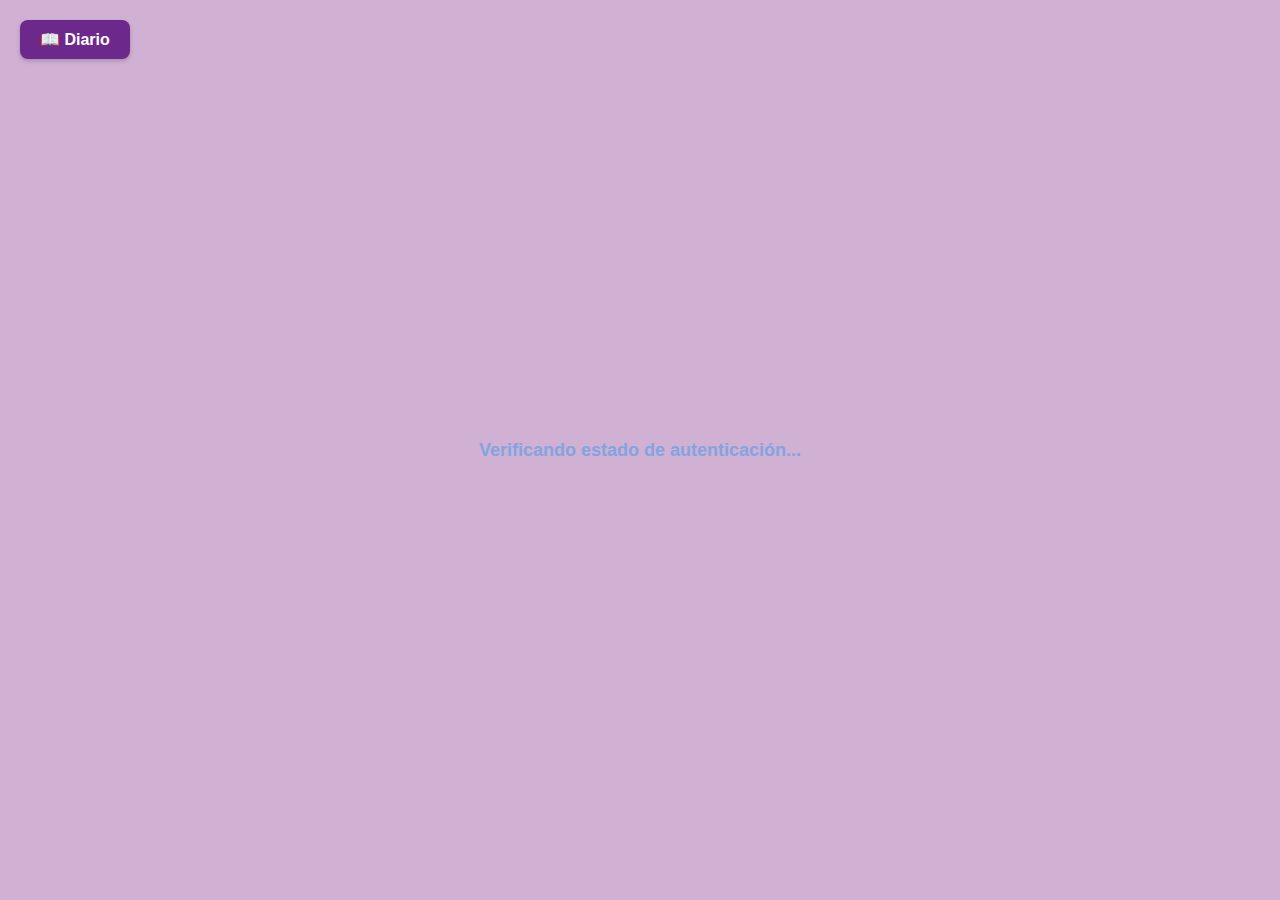
<file: home.html>
<!DOCTYPE html>
<html lang="es">
<head>
    <meta charset="UTF-8">
    <meta name="viewport" content="width=device-width, initial-scale=1.0">
    <title>Inicio Oficial - Contenido Privado</title>
    
    <style>
        /* Estilos base */
        body {
            display: flex;
            justify-content: center;
            align-items: center;
            min-height: 100vh;
            margin: 0;
            flex-direction: column;
            font-family: 'Inter', sans-serif;
            background-color: #d0b0d3;
            color: #333;
            position: relative; /* Necesario para el botón absoluto */
        }

        /* Botón Diario - Superior Izquierda */
        .nav-btn {
            position: absolute;
            top: 20px;
            left: 20px;
            padding: 10px 20px;
            background-color: #6c298b;
            color: white;
            text-decoration: none;
            border-radius: 8px;
            font-weight: bold;
            box-shadow: 0 2px 4px rgba(0,0,0,0.2);
            transition: background-color 0.3s;
        }
        
        .nav-btn:hover {
            background-color: #55495c;
        }

        /* Contenedor de Contenido Privado */
        .private-content {
            padding: 30px;
            border-radius: 12px;
            box-shadow: 0 10px 15px -3px rgba(0, 0, 0, 0.1), 0 4px 6px -2px rgba(0, 0, 0, 0.05);
            background-color: #ffffff;
            width: 90%;
            max-width: 500px;
            text-align: center;
        }
        
        .message {
            font-size: 24px;
            margin-bottom: 20px; 
            color: #3b82f6; 
            font-weight: 700;
        }

        .logout-button {
            padding: 12px 24px;
            font-size: 18px;
            font-weight: bold;
            color: #ffffff;
            background-color: #ef4444;
            border: none;
            border-radius: 8px;
            cursor: pointer;
            box-shadow: 0 4px 6px rgba(0, 0, 0, 0.1);
            transition: background-color 0.3s ease;
            margin-top: 20px;
        }

        .logout-button:hover {
            background-color: #dc2626;
        }

        #loadingMessage {
            font-size: 18px;
            color: #82a5e0;
            font-weight: bold;
        }

        .hidden {
            display: none;
        }
    </style>
</head>
<body>
    
    <!-- Botón de Navegación -->
    <a href="diario.html" class="nav-btn">📖 Diario</a>

    <!-- Mensaje de carga inicial -->
    <div id="loadingMessage">Verificando estado de autenticación...</div>

    <!-- Contenido Privado -->
    <div id="privateContent" class="private-content hidden">
        <h2 class="message">¡Bienvenido al Inicio Oficial!</h2>
        
        <p class="text-lg mb-4">
            Has iniciado sesión exitosamente como: 
            <span id="userEmailDisplay" class="font-bold text-gray-700" style="font-weight: bold;"></span>
        </p>
        
        <p class="text-gray-500 mb-6" style="color: #6b7280;">Este es el contenido privado de la aplicación.</p>
        
        <button id="logoutBtn" class="logout-button">Cerrar Sesión</button>
    </div>

    <script type="module" src="scripts.js"></script>
</body>
</html>
</file>
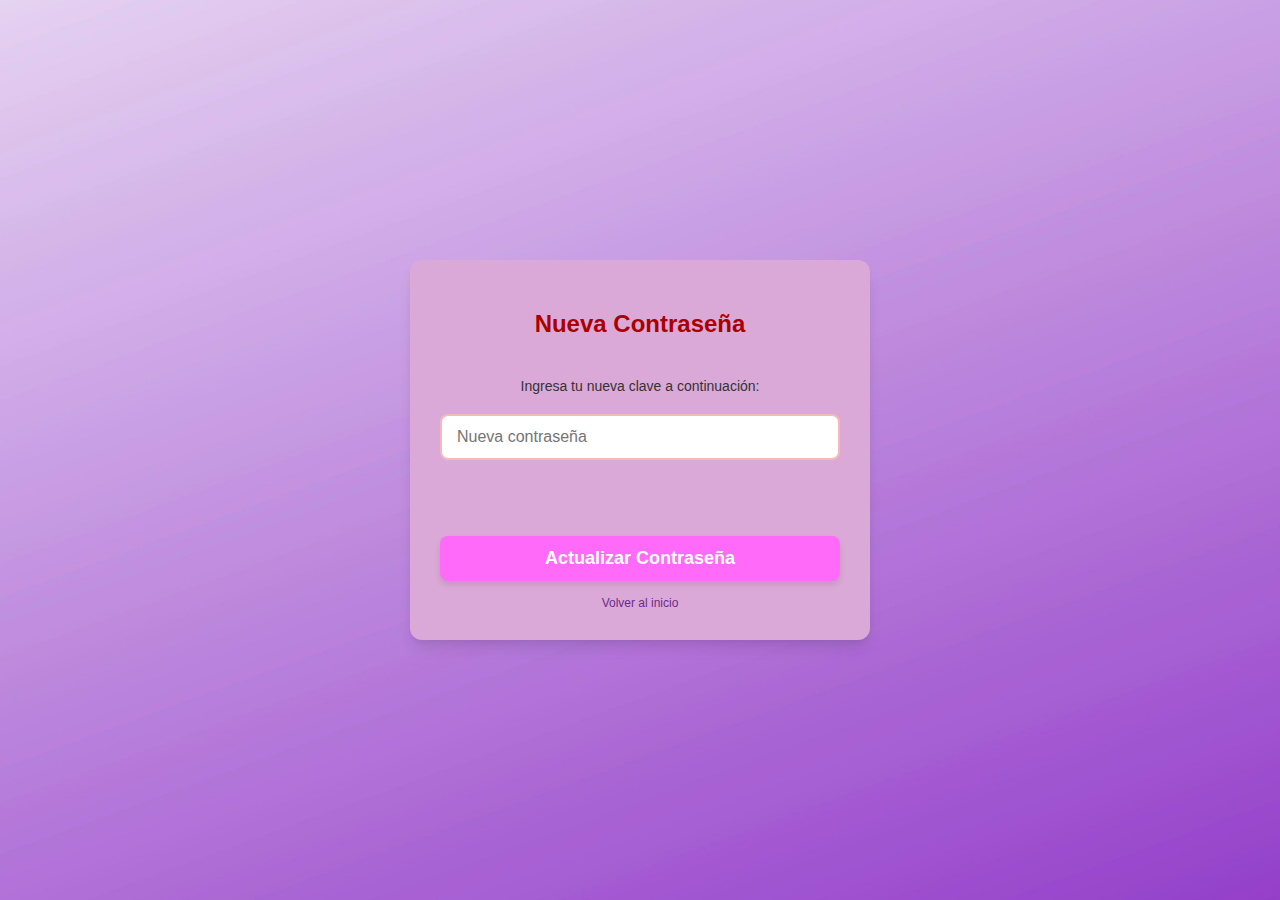
<file: reset-password.html>
<!DOCTYPE html>
<html lang="es">
<head>
    <meta charset="UTF-8">
    <meta name="viewport" content="width=device-width, initial-scale=1.0">
    <title>Restablecer Contraseña</title>
    <link rel="stylesheet" href="styles.css">
    <style>
        body {
            display: flex;
            justify-content: center;
            align-items: center;
            min-height: 100vh;
            margin: 0;
            flex-direction: column;
            font-family: sans-serif;
            color: #333;
            background-image: url('fondo.jpg');
            background-size: cover;
            background-position: center;
            background-repeat: no-repeat;
        }

        .auth-container {
            padding: 30px;
            border-radius: 12px;
            box-shadow: 0 10px 15px -3px rgba(0, 0, 0, 0.1), 0 4px 6px -2px rgba(0, 0, 0, 0.05);
            background-color: #dba9d7;
            width: 90%;
            max-width: 400px;
            text-align: center;
        }

        .message {
            font-size: 24px;
            margin-bottom: 40px; 
            color: #ac0000;
            font-weight: 700;
        }

        .password-input {
            padding: 12px 15px;
            font-size: 16px;
            border: 2px solid #f5b9b9;
            border-radius: 8px;
            width: 100%;
            box-sizing: border-box;
            margin-bottom: 15px;
            outline: none;
            transition: border-color 0.3s ease, box-shadow 0.3s ease;
        }

        .password-input:focus {
            border-color: #f581ff;
            box-shadow: 0 0 8px rgba(108, 41, 139, 0.5);
        }

        .confirm-button {
            padding: 12px 24px;
            font-size: 18px;
            font-weight: bold;
            color: #ffffff;
            background-color: hsl(303, 100%, 71%);
            border: none;
            border-radius: 8px;
            cursor: pointer;
            width: 100%;
            box-shadow: 0 4px 6px rgba(0, 0, 0, 0.1);
            transition: background-color 0.3s ease;
            margin-top: 10px; 
        }

        .confirm-button:hover {
            background-color: #3b0032;
        }

        #resetMessage {
            margin-top: 15px;
            font-weight: bold;
            color: #6c298b;
            min-height: 20px;
        }
    </style>
</head>
<body>
    <div class="auth-container">
        <h2 class="message">Nueva Contraseña</h2>
        
        <p style="margin-bottom: 20px; font-size: 14px;">Ingresa tu nueva clave a continuación:</p>

        <input type="password" id="newPasswordInput" class="password-input" placeholder="Nueva contraseña">

        <p id="resetMessage"></p>
        
        <button id="updateBtn" class="confirm-button">Actualizar Contraseña</button>
        
        <a href="index.html" style="display: block; margin-top: 15px; font-size: 12px; color: #6c298b; text-decoration: none;">Volver al inicio</a>
    </div>

    <script type="module" src="scripts.js"></script>
</body>
</html>
</file>
<file: styles.css>
body {
    /* CÓDIGO DE COLOR DE FONDO DIRECTO*/
    background-color: #e2b2ee; 
}


/* Estilos CSS para el efecto de flores */
.falling-flower {
    position: absolute;
    top: -50px; /* Empieza fuera de la vista */
    color: #ff69b4; /* Color rosa */
    user-select: none;
    z-index: 0; 
    opacity: 0.8;
    /* Modificamos la animación para incluir la rotación */
    animation: fall linear forwards, rotate-flower linear forwards;
}
@keyframes fall {
    to {
        transform: translateY(105vh) var(--final-rotation, rotate(0deg)); /* Incorpora la rotación final */
        opacity: 0;
    }
}
/* Nueva keyframe para la rotación */
@keyframes rotate-flower {
    from {
        transform: translateY(-50px) rotate(var(--random-rotation-start));
    }
    to {
        transform: translateY(105vh) rotate(var(--random-rotation-end));
    }
}
/* --- ESTILOS PARA EL ESTALLIDO DE CORAZONES --- */
.burst-heart {
    position: absolute;
    pointer-events: none; /* Ignorar clics para que no interfieran */
    user-select: none;
    transition: transform 0.8s ease-out, opacity 0.8s ease-out; /* Animación de 0.8s */
    z-index: 5; /* Asegura que esté por encima de las flores */
    transform: translate(0, 0) rotate(0deg); /* Estado inicial */
}

/* Estilos principales */
body {
    display: flex;
    flex-direction: column;
    align-items: center;
    min-height: 100vh;
    margin: 0;
    font-family: 'Comic Sans MS', 'Inter', sans-serif; /* Fuente más juguetona */
    background-color: #f0dcef; /* Rosa muy claro */
    color: #5d3f6a; /* Morado suave */
    overflow-x: hidden; 
    position: relative; 
}
/* NUEVO: Previene el desplazamiento del contenido principal cuando el modal está activo */
body.modal-open {
    overflow: hidden; /* Evita el scroll vertical */
    position: fixed; /* Fija la posición del viewport */
    top: 0;
    left: 0;
    width: 100%;
    height: 100%;
    /* Mantiene el body en su posición actual para evitar saltos */
    /* Si estás usando scroll para el contenido principal, necesitarás un JS más complejo,
       pero para un fix rápido, esto funciona en muchos casos. */
}

/* Contenedor principal de la página privada */
.diario-content {
    width: 90%;
    max-width: 1000px;
    padding: 20px;
    display: flex;
    flex-direction: column;
    align-items: center;
    flex-grow: 1; 
    z-index: 1; 
    background-color: transparent; 
}
/* Título Principal */
.main-title {
    font-size: 2.8rem; /* Un poco más grande */
    color: #88399e; /* Morado vibrante */
    margin: 20px 0 40px 0;
    font-weight: 800;
    text-align: center;
    width: 100%;
    text-shadow: 2px 2px 4px rgba(255, 255, 255, 0.7); /* Sombra suave para "pop" */
}

/* Agrupar botones para espaciado y centrado */
.button-group {
    display: flex;
    flex-direction: column; /* Apilados verticalmente */
    gap: 15px; /* Espacio entre botones */
    margin-top: auto; /* Empuja el grupo hacia el final del flex container */
    margin-bottom: 20px;
    width: 90%;
    max-width: 300px;
    align-items: center;
}

/* Estilo base para botones y enlaces de navegación */
.nav-btn {
    padding: 12px 24px;
    background-color: #ff91a4; /* Rosa pastel */
    color: white;
    text-decoration: none;
    border-radius: 25px; /* Más redondeado */
    font-weight: bold;
    box-shadow: 0 5px 15px rgba(0,0,0,0.15); /* Sombra más pronunciada */
    transition: background-color 0.3s ease, transform 0.2s ease;
    display: block; 
    width: 100%;
    box-sizing: border-box;
    text-align: center;
    letter-spacing: 1px;
    text-transform: uppercase;
}
.nav-btn:hover:not(:disabled) { 
    background-color: #ff1f1f; /* Rosa más oscuro al pasar el ratón */
    transform: translateY(-3px); /* Efecto "lift" */
}
.nav-btn:disabled {
    cursor: not-allowed;
    opacity: 0.6;
    transform: none;
    box-shadow: none;
}

/* Estilo específico para el botón Ver Diario */
.view-btn {
     background-color: #8445e9; /* Azul celeste pastel */
}
.view-btn:hover {
     background-color: #87c7ff; /* Azul más oscuro */
}

/* NUEVO: Estilo para el botón Compartir */
.share-btn {
     background-color: #5ef5f5; /* Amarillo soleado */
}
.share-btn:hover {
     background-color: #fbbf24; /* Amarillo más oscuro */
}
/* Ajuste de tamaño para móviles */
@media (max-width: 640px) {
    .main-title {
        font-size: 1.75rem;
    }
}
#loadingMessage {
    position: fixed;
    top: 50%;
    left: 50%;
    transform: translate(-50%, -50%);
    font-size: 18px;
    color: #82a5e0;
    font-weight: bold;
    z-index: 10;
}
.hidden { display: none !important; }

/* --- MODAL Y CALENDARIO (KAWAII) --- */
.modal-overlay {
    position: fixed;
    top: 0;
    left: 0;
    width: 100%;
    height: 100%;
    background: rgba(255, 228, 230, 0.8); /* Fondo semitransparente rosa claro */
    display: flex;
    justify-content: center;
    align-items: center;
    z-index: 1000;
}
.calendar-modal {
    background-color: #ffffff;
    padding: 30px; /* Más espacio */
    border-radius: 20px; /* Más redondeado */
    box-shadow: 0 15px 30px rgba(0, 0, 0, 0.2), 0 0 0 5px rgba(255, 182, 193, 0.5); /* Sombra suave y borde rosa */
    width: calc(100% - 40px); 
    max-width: 420px; /* Un poco más ancho */
    position: relative;
    transform: scale(0.8);
    opacity: 0;
    transition: transform 0.3s ease-out, opacity 0.3s ease;
    border: 2px solid #ffb6c1; /* Borde rosa más definido */
    max-height: 90vh; /* Para prevenir desbordamiento en móviles */
    overflow-y: auto;
}
.calendar-modal.show {
    transform: scale(1);
    opacity: 1;
}

/* Estilo específico para el modal de acción */
.action-modal {
    max-width: 450px; /* Un poco más grande para el textarea */
    text-align: center;
}
/* Estilo específico para el modal de visualización */
.view-modal {
    max-width: 600px;
    text-align: left;
}

/* Estilo para el textarea */
.entry-textarea {
    width: 100%;
    max-height: 30vh;
    min-height: 150px;
    overflow-y: auto;
    padding: 15px;
    border: 2px solid #ffb6c1;
    border-radius: 10px;
    resize: vertical;
    font-family: 'Inter', sans-serif;
    font-size: 16px;
    margin-top: 15px;
    margin-bottom: 15px;
    box-sizing: border-box;
    outline: none;
    transition: border-color 0.3s, background-color 0.3s;
    background-color: #fff0f5; /* Color de fondo suave */
}

.entry-textarea:not([readonly]):focus {
    border-color: #ff91a4;
    box-shadow: 0 0 8px rgba(255, 145, 164, 0.5);
    background-color: #ffffff; /* Blanco al editar */
}

.entry-textarea[readonly] {
    cursor: default;
    background-color: #fff0f5; 
    color: #5d3f6a;
    border-style: dashed; /* Para indicar que no es editable */
}

/* Estilo para el texto visualizado */
#entryTextView {
    white-space: pre-wrap; /* Mantiene saltos de línea y espacios */
    text-align: left;
    padding: 15px;
    background-color: #fff0f5;
    border-radius: 10px;
    border: 1px solid #ffb6c1;
    margin-top: 15px;
    min-height: 50px;
    max-height: 40vh;
    overflow-y: auto;
}

/* NUEVO: Estilo para la entrada de ID de usuario */
.user-id-input {
    width: 100%;
    padding: 10px;
    border: 2px solid #fcd34d;
    border-radius: 8px;
    box-sizing: border-box;
    margin-bottom: 15px;
    font-size: 16px;
    text-align: center;
}
.calendar-header {
    display: flex;
    justify-content: space-between;
    align-items: center;
    margin-bottom: 25px; /* Más espacio */
    font-size: 1.6rem; /* Título de mes más grande */
    font-weight: bold;
    color: #ee88e5; /* Lavanda pastel */
    text-shadow: 1px 1px 2px rgba(0, 0, 0, 0.1);
    position: relative;
    top: -20px;
}
.calendar-nav-btn {
    background: #f7e7ff; /* Fondo muy claro para botones */
    border: none;
    font-size: 1.8rem; /* Flechas más grandes */
    cursor: pointer;
    color: #a78bfa; /* Morado claro */
    padding: 8px 15px;
    border-radius: 15px; /* Botones más redondeados */
    transition: background-color 0.2s ease, transform 0.1s ease;
    box-shadow: 0 2px 5px rgba(0,0,0,0.1);
}
.calendar-nav-btn:hover {
    background-color: #e9d5ff; /* Color de hover más oscuro */
    transform: scale(1.05);
}
.calendar-grid {
    display: grid;
    grid-template-columns: repeat(7, 1fr);
    gap: 8px; /* Más espacio entre días */
    text-align: center;
}
.day-name, .day-cell {
    padding: 10px 0; /* Más padding */
    border-radius: 10px; /* Días más redondeados */
    font-size: 1.1rem; /* Texto de días más grande */
}
.day-name {
    font-weight: bold;
    color: #fda4af; /* Rosa cálido para nombres de días */
    text-transform: uppercase;
    letter-spacing: 0.5px;
}
.day-cell {
    cursor: pointer;
    transition: background-color 0.2s ease, transform 0.1s ease, color 0.2s ease;
    font-weight: 600;
    color: #8b5cf6; /* Morado para días normales */
    background-color: #fff0f5; /* Fondo rosa muy claro para días */
    box-shadow: inset 0 1px 3px rgba(0,0,0,0.05); /* Sombra interna suave */
}
.day-cell.empty {
    background-color: transparent;
    cursor: default;
    box-shadow: none;
}
.day-cell:hover:not(.empty) {
    background-color: #fed7aa; /* Melocotón claro al pasar el ratón */
    transform: scale(1.1); /* Efecto pop */
    color: #fff;
    box-shadow: 0 4px 10px rgba(0,0,0,0.15);
}
.day-cell.today {
    background-color: #ffb6c1; /* Rosa claro para el día de hoy */
    color: white;
    font-weight: bold;
    box-shadow: 0 4px 10px rgba(255, 182, 193, 0.6);
    transform: scale(1.08);
    border: 2px solid #ff80a0;
}
.day-cell.claimed {
    background-color: #c084fc; /* Morado para días reclamados */
    color: white;
    font-weight: bold;
}
.day-cell.other-claimed {
     background-color: #fcd34d; /* Amarillo para días de otro usuario */
     color: #5d3f6a;
     font-weight: bold;
}
.close-btn {
    position: absolute;
    top: 15px;
    right: 15px;
    background: none;
    border: none;
    font-size: 2rem; /* Más grande */
    cursor: pointer;
    color: #ef4444; /* Rojo suave */
    transition: transform 0.2s ease;
}
.close-btn:hover {
    transform: rotate(90deg) scale(1.1);
    color: #dc2626;
}
/* --- NOTIFICACIÓN PERSONALIZADA --- */
#notification-banner {
    position: fixed;
    top: 0;
    left: 50%;
    transform: translateX(-50%);
    padding: 15px 30px;
    background-color: #4CAF50; /* Verde por defecto */
    color: white;
    border-bottom-left-radius: 10px;
    border-bottom-right-radius: 10px;
    box-shadow: 0 4px 8px rgba(0,0,0,0.2);
    font-weight: bold;
    z-index: 2000;
    opacity: 0;
    visibility: hidden;
    transition: opacity 0.3s, visibility 0.3s, top 0.3s;
}
#notification-banner.show {
    opacity: 1;
    visibility: visible;
    top: 0;
}
#notification-banner.error {
    background-color: #F44336; /* Rojo para errores */
}



/* Media query para móviles donde el teclado cambia el viewport */
@media (max-width: 640px) {
    .calendar-modal {
        /* Fuerza a que el modal use la altura máxima disponible */
        max-height: 95vh; 
        /* En móviles, evita transiciones exageradas en transform */
        transition: transform 0.3s ease-out, opacity 0.3s ease;
    }
    .entry-textarea:focus {
        /* En algunos navegadores, ayuda a mantener el foco estable */
        scroll-behavior: auto; 
    }
}

#actionModal, #calendarModal, #viewModal, #shareModal {
    /* El contenedor oscuro que cubre toda la pantalla */
    position: fixed; /* CRÍTICO: Usa 'fixed' para anclarlo al viewport */
    top: 0;
    left: 0;
    width: 100%;
    height: 100%;
    z-index: 1000; /* Asegura que esté por encima de todo */
    overflow-y: auto; /* Permite scroll solo si el contenido del modal es más largo */
    -webkit-overflow-scrolling: touch; /* Mejora el scroll en iOS */
    display: flex;
    align-items: center;
    justify-content: center;
}

#actionModal, #calendarModal, #viewModal, #shareModal {
    /* El contenedor oscuro que cubre toda la pantalla */
    position: fixed; /* CRÍTICO: Usa 'fixed' para anclarlo al viewport */
    top: 0;
    left: 0;
    width: 100%;
    height: 100%;
    z-index: 1000; /* Asegura que esté por encima de todo */
    overflow-y: auto; /* Permite scroll solo si el contenido del modal es más largo */
    -webkit-overflow-scrolling: touch; /* Mejora el scroll en iOS */
    display: flex;
    align-items: center;
    justify-content: center;
}
</file>
